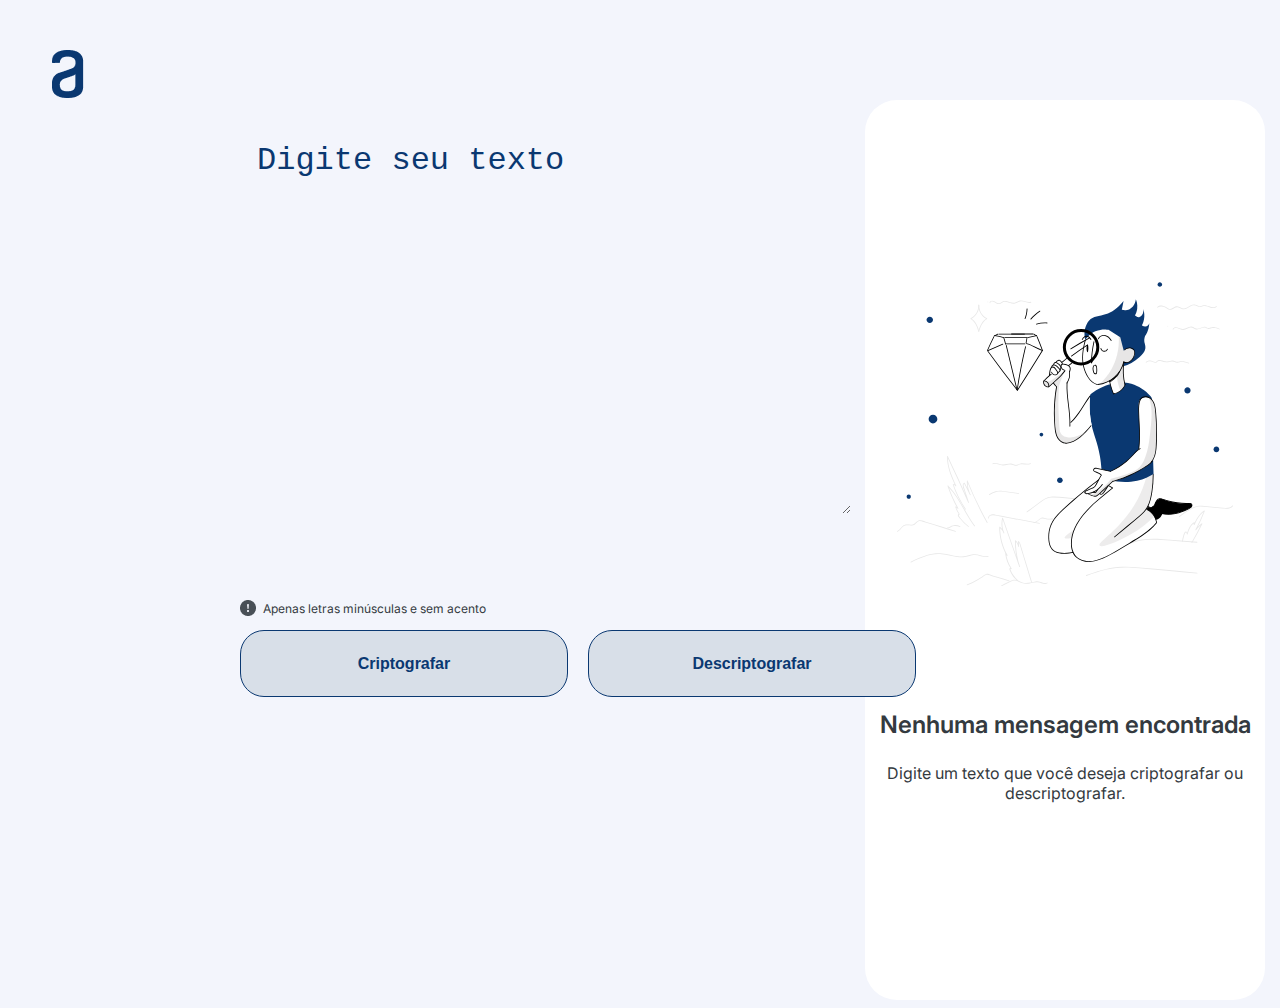
<file: index.html>
<!DOCTYPE html>
<html lang="pt-br">

<head>
    <meta charset="UTF-8">
    <meta name="viewport" content="width=device-width, initial-scale=1.0">
    <title>Decodificador criptográfico</title>
    <link rel="preconnect" href="https://fonts.googleapis.com">
    <link rel="preconnect" href="https://fonts.gstatic.com" crossorigin>
    <link href="https://fonts.googleapis.com/css2?family=Inter:wght@100..900&display=swap" rel="stylesheet">
    <link rel="stylesheet" href="style.css">
</head>

<body>
    <header class="cabecalho">
        <nav>
            <a href="https://www.alura.com.br/">
                <img src="./midia/Logo.png" alt="Logo da Alura" class="cabecalho__logo__img">
            </a>
        </nav>
    </header>
    
    <main class="principal">
        <section class="miolo">
            <textarea class="miolo__campo" cols="30" rows="10" placeholder="Digite seu texto"></textarea>
            
            <div class="alerta__mensagem" id="spaced-item-1">
                <img src="./midia/bi_exclamation-circle-fill.png" alt="Alerta">
                <span>Apenas letras minúsculas e sem acento</span>
            </div>

            <div class="miolo__botoes" id="spaced-item-2">
                <button class="miolo__botao" onclick="btnEncriptar()">Criptografar</button>
                <button class="miolo__botao" onclick="btnDesencriptar()">Descriptografar</button>
            </div>
        </section>
        
        <aside class="caixa__resposta">
            <img src="./midia/High quality products 1 1.svg" alt="Pessoa sentada olhando através de uma lupa"> 
            <div class="resposta__conteudo">
                <h3 class="resposta__titulo">Nenhuma mensagem encontrada</h3>
                <p class="resposta__instrucoes">Digite um texto que você deseja criptografar ou descriptografar.</p>
                <button class="resposta__botao">Copiar</button>
            </div>
        </aside>
    </main>
    <script src="encriptador.js"></script>
</body>
</html>
</file>
<file: style.css>
:root {
    --cor-fonte: #0A3871;
    --cor-fundo: #f3f5fc;
    --cor-botao: #d8dfe8;
    --cor-hover: #0A3871;
    --cor-resposta: #343A40;
    --fonte-principal: 'Inter', sans-serif;
}

html {
    font-size: 62.5%;
}

body {
    background-color: var(--cor-fundo);
    font-family: var(--fonte-principal);
}

header {
    margin-top: 5rem;
    width: 60%;
}

.principal {
    display: flex;
    justify-content: space-around;
}

.miolo {
    padding: 40px 0 0 240px;
    display: flex;
    flex-direction: column;
    height: 70vh;
}

.miolo__campo {
    font-size: 3.2rem;
    background-color: var(--cor-fundo);
    color: var(--cor-fonte);
    border: none;
    outline: none;
    margin-bottom: 3rem;
}

::placeholder {
    color: var(--cor-fonte);
}

.alerta__mensagem {
    display: flex;
    align-items: center;
    gap: 0.7rem;
    font-size: 1.2rem;
    color: var(--cor-resposta);
    position: absolute;
    top: 600px;
    left: 240px; 
}

.miolo__botoes {
    display: flex;
    gap: 2rem;
    flex-wrap: wrap;
    position: absolute;
    top: 630px; 
    left: 240px; 
}

.miolo__botao {
    background: var(--cor-botao);
    color: var(--cor-hover);
    font-size: 1.6rem;
    padding: 1rem 2rem;
    width: 328px;
    height: 67px;
    border-radius: 24px;
    border: 1px solid var(--cor-hover);
    font-weight: 600;
    cursor: pointer;
}

.miolo__botao:hover {
    background-color: var(--cor-hover);
    color: var(--cor-botao);
}

.caixa__resposta {
    background: white;
    display: flex;
    flex-direction: column;
    align-items: center;
    justify-content: center;
    gap: 10rem;
    height: 100vh ; 
    border-radius: 32px;
    max-width: 40rem;
    width: 90%; 
    
}

.resposta__conteudo {
    text-align: center;
}

.resposta__titulo {
    font-size: 2.4rem;
    font-weight: 600;
    color: var(--cor-resposta);
}

.resposta__instrucoes {
    font-size: 1.6rem;
    color: var(--cor-resposta);
    margin-top: 1rem;
}

.resposta__botao {
    background: var(--cor-botao);
    color: var(--cor-hover);
    font-size: 1.6rem;
    padding: 1rem 2rem;
    width: 328px;
    height: 67px;
    border-radius: 24px;
    border: 1px solid var(--cor-hover);
    cursor: pointer;
    margin-top: 100%;
}

.resposta__botao:hover {
    background-color: var(--cor-hover);
    color: var(--cor-botao);
}

/* Mídia query para telas com largura menor ou igual a 768px */
@media (max-width: 768px) {
    .principal {
        flex-direction: column;
        align-items: center;
    }

    header {
        width: 100%;
        text-align: center;
        margin-top: 2rem;
    }

    .miolo {
        padding: 20px 0;
        height: auto;
        width: 90%;
    }

    .caixa__resposta {
        width: 90%;
        height: auto;
        margin-top: 2rem;
    }
    
    .alerta__mensagem {
        top: auto;
        left: auto;
        position: relative;
        transform: none;
        margin-top: 2rem;
    }

    .miolo__botoes {
        top: auto;
        left: auto;
        position: relative;
        margin-top: 16px;
    }

    .caixa__resposta img {
        display: none;
    }
}
</file>
